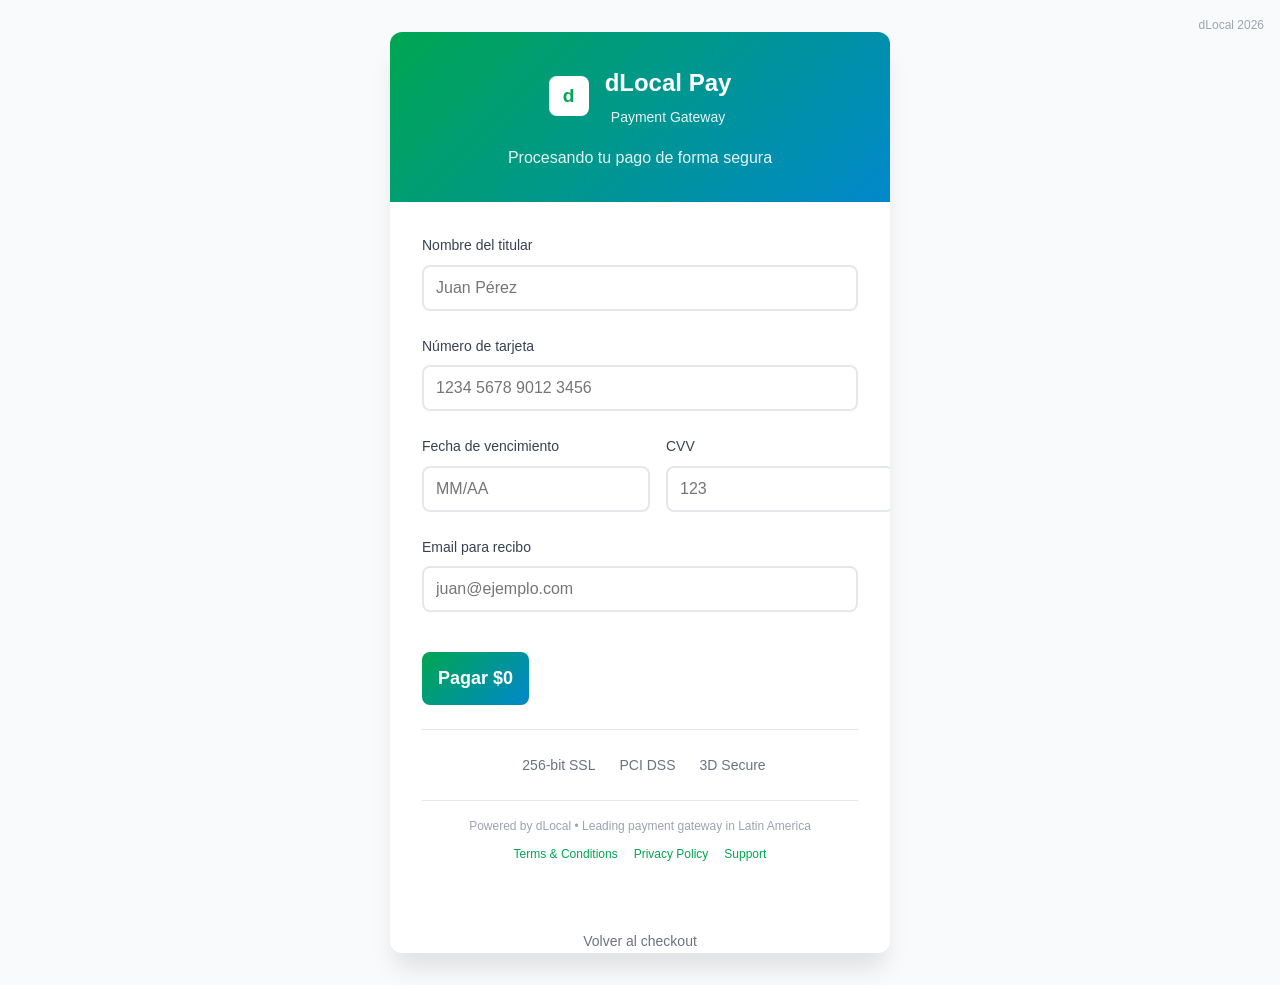
<file: pago.html>
<!DOCTYPE html>
<html lang="es">
<head>
    <meta charset="UTF-8">
    <meta name="viewport" content="width=device-width, initial-scale=1.0">
    <title>Pago - Alpha Fitness</title>
    <meta name="description" content="Procesa tu pago de forma segura. Suplementos fitness Alpha Fitness.">
    <meta name="robots" content="noindex, nofollow">
    <link rel="stylesheet" href="css/styles.css">
    <style>
        .payment-container {
            max-width: 500px;
            margin: 2rem auto;
            background: #ffffff;
            border-radius: 12px;
            box-shadow: 0 20px 25px -5px rgba(0, 0, 0, 0.1);
            overflow: hidden;
        }
        
        .payment-header {
            background: linear-gradient(135deg, #667eea 0%, #764ba2 100%);
            color: white;
            padding: 2rem;
            text-align: center;
        }
        
        .payment-header h2 {
            margin: 0;
            font-size: 1.5rem;
        }
        
        .payment-body {
            padding: 2rem;
        }
        
        .payment-form {
            display: flex;
            flex-direction: column;
            gap: 1rem;
        }
        
        .form-group {
            display: flex;
            flex-direction: column;
        }
        
        .form-group label {
            font-size: 0.875rem;
            color: #374151;
            margin-bottom: 0.5rem;
            font-weight: 500;
        }
        
        .form-group input {
            padding: 0.75rem;
            border: 2px solid #e5e7eb;
            border-radius: 8px;
            font-size: 1rem;
            transition: border-color 0.3s;
        }
        
        .form-group input:focus {
            outline: none;
            border-color: #00a651;
        }
        
        .card-inputs {
            display: grid;
            grid-template-columns: 2fr 1fr 1fr;
            gap: 1rem;
        }
        
        .pay-button {
            background: linear-gradient(135deg, #00a651 0%, #0088cc 100%);
            color: white;
            border: none;
            padding: 1rem;
            border-radius: 8px;
            font-size: 1.125rem;
            font-weight: 600;
            cursor: pointer;
            transition: all 0.3s;
            margin-top: 1rem;
        }
        
        .pay-button:hover {
            transform: translateY(-2px);
            box-shadow: 0 10px 20px -5px rgba(0, 166, 81, 0.4);
        }
        
        .pay-button:disabled {
            opacity: 0.6;
            cursor: not-allowed;
            transform: none;
        }
        
        .loading-spinner {
            display: inline-block;
            width: 16px;
            height: 16px;
            border: 2px solid #ffffff;
            border-radius: 50%;
            border-top-color: transparent;
            animation: spin 1s ease-in-out infinite;
            margin-right: 0.5rem;
        }
        
        @keyframes spin {
            to { transform: rotate(360deg); }
        }
        
        .security-badges {
            display: flex;
            justify-content: center;
            gap: 1rem;
            margin-top: 1.5rem;
            padding-top: 1.5rem;
            border-top: 1px solid #e5e7eb;
        }
        
        .security-badge {
            display: flex;
            align-items: center;
            gap: 0.5rem;
            color: #6b7280;
            font-size: 0.875rem;
        }
        
        .dlocal-footer {
            text-align: center;
            margin-top: 1.5rem;
            padding-top: 1rem;
            border-top: 1px solid #e5e7eb;
        }
        
        .dlocal-footer-text {
            font-size: 0.75rem;
            color: #9ca3af;
            margin-bottom: 0.5rem;
        }
        
        .dlocal-links {
            display: flex;
            justify-content: center;
            gap: 1rem;
            font-size: 0.75rem;
        }
        
        .dlocal-links a {
            color: #00a651;
            text-decoration: none;
        }
        
        .dlocal-links a:hover {
            text-decoration: underline;
        }
        
        .error-container {
            display: none;
            background: #ffffff;
            border: 1px solid #e5e7eb;
            border-radius: 8px;
            padding: 1.5rem;
            margin-top: 1rem;
            box-shadow: 0 4px 6px -1px rgba(0, 0, 0, 0.1);
        }
        
        .error-title {
            color: #dc2626;
            font-weight: 600;
            margin-bottom: 1rem;
            display: flex;
            align-items: center;
            gap: 0.5rem;
            font-size: 1.125rem;
        }
        
        .error-message {
            color: #374151;
            line-height: 1.6;
        }
        
        .error-code {
            background: #fee2e2;
            color: #dc2626;
            padding: 0.25rem 0.5rem;
            border-radius: 4px;
            font-family: monospace;
            font-size: 0.875rem;
            font-weight: 600;
        }
        
        .error-details {
            background: #fef3c7;
            border: 1px solid #fcd34d;
            border-radius: 6px;
            padding: 1rem;
            margin: 1rem 0;
        }
        
        .error-details-title {
            color: #92400e;
            font-weight: 600;
            margin-bottom: 0.5rem;
            font-size: 0.875rem;
        }
        
        .error-details-text {
            color: #78350f;
            font-size: 0.875rem;
            line-height: 1.5;
        }
        
        .error-actions {
            display: grid;
            grid-template-columns: 1fr 1fr;
            gap: 0.75rem;
            margin-top: 1.5rem;
        }
        
        .error-btn {
            padding: 0.75rem 1rem;
            border-radius: 6px;
            font-weight: 500;
            cursor: pointer;
            transition: all 0.3s;
            text-align: center;
            text-decoration: none;
            display: block;
        }
        
        .error-btn-primary {
            background: #00a651;
            color: white;
            border: none;
        }
        
        .error-btn-primary:hover {
            background: #0088cc;
        }
        
        .error-btn-secondary {
            background: #f3f4f6;
            color: #374151;
            border: 1px solid #d1d5db;
        }
        
        .error-btn-secondary:hover {
            background: #e5e7eb;
        }
        
        .dlocal-brand {
            position: absolute;
            top: 1rem;
            right: 1rem;
            font-size: 0.75rem;
            color: #9ca3af;
        }
        
        .back-link {
            text-align: center;
            margin-top: 2rem;
        }
        
        .back-link a {
            color: #6b7280;
            text-decoration: none;
            font-size: 0.875rem;
        }
        
        .back-link a:hover {
            color: #374151;
        }
    </style>
</head>
<body style="background-color: #f9fafb; min-height: 100vh; display: flex; align-items: center; justify-content: center; position: relative;">
    <div class="dlocal-brand">dLocal 2026</div>
    <div class="payment-container">
        <div class="payment-header" style="background: linear-gradient(135deg, #00a651 0%, #0088cc 100%);">
            <div style="display: flex; align-items: center; justify-content: center; gap: 1rem;">
                <div style="width: 40px; height: 40px; background: white; border-radius: 8px; display: flex; align-items: center; justify-content: center; font-weight: bold; color: #00a651; font-size: 1.2rem;">d</div>
                <div>
                    <h2 style="margin: 0; font-size: 1.5rem; font-weight: 600;">dLocal Pay</h2>
                    <p style="margin: 0.25rem 0 0; opacity: 0.9; font-size: 0.875rem;">Payment Gateway</p>
                </div>
            </div>
            <p style="margin: 1rem 0 0; opacity: 0.9;">Procesando tu pago de forma segura</p>
        </div>
        
        <div class="payment-body">
            <form id="payment-form">
                <div class="form-group">
                    <label>Nombre del titular</label>
                    <input type="text" id="card-name" placeholder="Juan Pérez" required>
                </div>
                
                <div class="form-group">
                    <label>Número de tarjeta</label>
                    <input type="text" id="card-number" placeholder="1234 5678 9012 3456" maxlength="19" required>
                </div>
                
                <div class="card-inputs">
                    <div class="form-group">
                        <label>Fecha de vencimiento</label>
                        <input type="text" id="card-expiry" placeholder="MM/AA" maxlength="5" required>
                    </div>
                    
                    <div class="form-group">
                        <label>CVV</label>
                        <input type="text" id="card-cvv" placeholder="123" maxlength="4" required>
                    </div>
                </div>
                
                <div class="form-group">
                    <label>Email para recibo</label>
                    <input type="email" id="email" placeholder="juan@ejemplo.com" required>
                </div>
                
                <button type="submit" class="pay-button" id="pay-button">
                    Pagar $<span id="amount">0</span>
                </button>
            </form>
            
            <div class="error-container" id="error-container">
                <div class="error-title">
                    <span></span>
                    Transacción no completada
                </div>
                <div class="error-message">
                    <p>No se pudo concretar el pago debido a un error temporal en el procesador.</p>
                    <p style="margin-top: 0.5rem;"><strong>Código de error:</strong> <span class="error-code">PAY-502</span></p>
                </div>
                
                <div class="error-details">
                    <div class="error-details-title">¿Qué significa este error?</div>
                    <div class="error-details-text">
                        Este es un error temporal del sistema de procesamiento de pagos. Generalmente se resuelve en pocos minutos. No se ha realizado ningún cargo en tu tarjeta.
                    </div>
                </div>
                
                <div class="error-actions">
                    <button class="error-btn error-btn-primary" onclick="location.reload()">
                        
                        Intentar nuevamente
                    </button>
                    <a href="checkout.html" class="error-btn error-btn-secondary">
                        
                        Volver al checkout
                    </a>
                </div>
            </div>
            
            <div class="security-badges">
                <div class="security-badge">
                    <span></span>
                    <span>256-bit SSL</span>
                </div>
                <div class="security-badge">
                    <span></span>
                    <span>PCI DSS</span>
                </div>
                <div class="security-badge">
                    <span></span>
                    <span>3D Secure</span>
                </div>
            </div>
            
            <div class="dlocal-footer">
                <div class="dlocal-footer-text">
                    Powered by dLocal • Leading payment gateway in Latin America
                </div>
                <div class="dlocal-links">
                    <a href="#">Terms & Conditions</a>
                    <a href="#">Privacy Policy</a>
                    <a href="#">Support</a>
                </div>
            </div>
        </div>
        
        <div class="back-link">
            <a href="checkout.html">Volver al checkout</a>
        </div>
    </div>

    <script>
        function getAmountFromStorage() {
            const savedCart = localStorage.getItem('alpha-fitness-cart');
            if (savedCart) {
                const cart = JSON.parse(savedCart);
                const total = cart.reduce((sum, item) => sum + (item.precio * item.quantity), 0);
                return total;
            }
            return 0;
        }
        
        document.getElementById('amount').textContent = getAmountFromStorage();
        
        document.getElementById('card-number').addEventListener('input', function(e) {
            let value = e.target.value.replace(/\s/g, '');
            let formattedValue = value.match(/.{1,4}/g)?.join(' ') || value;
            e.target.value = formattedValue;
        });
        
        document.getElementById('card-expiry').addEventListener('input', function(e) {
            let value = e.target.value.replace(/\D/g, '');
            if (value.length >= 2) {
                value = value.slice(0, 2) + '/' + value.slice(2, 4);
            }
            e.target.value = value;
        });
        
        document.getElementById('card-cvv').addEventListener('input', function(e) {
            e.target.value = e.target.value.replace(/\D/g, '');
        });
        
        document.getElementById('payment-form').addEventListener('submit', async function(e) {
            e.preventDefault();
            
            const button = document.getElementById('pay-button');
            const errorContainer = document.getElementById('error-container');
            
            button.disabled = true;
            button.innerHTML = '<span class="loading-spinner"></span> Procesando...';
            
            await new Promise(resolve => setTimeout(resolve, 2000)); 
            
            button.innerHTML = '<span class="loading-spinner"></span>Conectando con el banco...';
            await new Promise(resolve => setTimeout(resolve, 1500)); 
            
            button.innerHTML = '<span class="loading-spinner"></span>Procesando transacción...';
            await new Promise(resolve => setTimeout(resolve, 2000)); 
            
            button.disabled = false;
            button.innerHTML = 'Intentar nuevamente';
            button.style.background = '#dc2626';
            
            errorContainer.style.display = 'block';
            
            errorContainer.scrollIntoView({ behavior: 'smooth', block: 'center' });
        });
    </script>
</body>
</html>
</file>
<file: css/styles.css>
/* Alpha Fitness - Estilos */

* {
  margin: 0;
  padding: 0;
  box-sizing: border-box;
}

body {
  font-family: -apple-system, BlinkMacSystemFont, 'Segoe UI', Roboto, sans-serif;
  background-color: #111827;
  color: #ffffff;
  line-height: 1.6;
}

/* ─── UTILIDADES ─── */
.container {
  max-width: 1280px;
  margin: 0 auto;
  padding: 0 1rem;
}

.bg-gray-900 { background-color: #111827; }
.bg-gray-800 { background-color: #1f2937; }
.bg-gray-700 { background-color: #374151; }
.bg-orange-500 { background-color: #f97316; }
.bg-orange-600 { background-color: #ea580c; }
.bg-green-500 { background-color: #10b981; }
.bg-green-600 { background-color: #059669; }
.bg-red-500 { background-color: #ef4444; }
.bg-red-900 { background-color: #7f1d1d; }
.bg-yellow-500 { background-color: #eab308; }
.bg-blue-500 { background-color: #3b82f6; }
.bg-purple-500 { background-color: #a855f7; }

.text-white { color: #ffffff; }
.text-gray-300 { color: #d1d5db; }
.text-gray-400 { color: #9ca3af; }
.text-orange-500 { color: #f97316; }
.text-orange-400 { color: #fb923c; }
.text-green-500 { color: #10b981; }
.text-red-400 { color: #f87171; }
.text-red-500 { color: #ef4444; }

/* ─── HEADER ─── */
.header {
  position: fixed;
  top: 0;
  left: 0;
  right: 0;
  background-color: #111827;
  z-index: 50;
  box-shadow: 0 4px 6px -1px rgba(0, 0, 0, 0.1);
}

.header-content {
  display: flex;
  align-items: center;
  justify-content: space-between;
  height: 64px;
}

.logo {
  font-size: 1.5rem;
  font-weight: bold;
  background: linear-gradient(to right, #f97316, #10b981);
  background-clip: text;
  -webkit-background-clip: text;
  -webkit-text-fill-color: transparent;
  text-decoration: none;
}

.nav-menu {
  display: none;
}

.nav-menu.active {
  display: block;
  position: absolute;
  top: 100%;
  left: 0;
  right: 0;
  background-color: #111827;
  padding: 1rem;
}

.nav-link {
  color: #ffffff;
  text-decoration: none;
  padding: 0.5rem 1rem;
  display: block;
  transition: color 0.3s;
}

.nav-link:hover {
  color: #f97316;
}

.cart-link {
  display: flex;
  align-items: center;
  gap: 0.5rem;
  color: #ffffff;
  text-decoration: none;
  transition: color 0.3s;
}

.cart-link:hover {
  color: #f97316;
}

.cart-count {
  background-color: #f97316;
  color: #ffffff;
  font-size: 0.75rem;
  width: 20px;
  height: 20px;
  border-radius: 50%;
  display: none;
  align-items: center;
  justify-content: center;
}

.menu-toggle {
  background: none;
  border: none;
  color: #ffffff;
  font-size: 1.5rem;
  cursor: pointer;
}

/* ─── HERO ─── */
.hero {
  position: relative;
  height: 100vh;
  display: flex;
  align-items: center;
  justify-content: center;
  overflow: hidden;
  background-size: cover;
  background-position: center;
}

.hero-bg {
  position: absolute;
  top: 0;
  left: 0;
  right: 0;
  bottom: 0;
  background-image: url('imagenes-suplementos/banner.png');
  background-size: cover;
  background-position: center;
}

.hero-overlay {
  position: absolute;
  top: 0;
  left: 0;
  right: 0;
  bottom: 0;
  background-color: rgba(0, 0, 0, 0.6);
}

.hero-content {
  position: relative;
  text-align: center;
  padding: 0 1rem;
}

.hero-title {
  font-size: 3rem;
  font-weight: bold;
  margin-bottom: 1.5rem;
}

.hero-title span {
  background: linear-gradient(to right, #f97316, #10b981);
  background-clip: text;
  -webkit-background-clip: text;
  -webkit-text-fill-color: transparent;
}

.hero-subtitle {
  font-size: 1.25rem;
  color: #e5e7eb;
  margin-bottom: 2rem;
  max-width: 48rem;
  margin-left: auto;
  margin-right: auto;
}

.btn-primary {
  display: inline-block;
  background-color: #f97316;
  color: #ffffff;
  padding: 1rem 2rem;
  border-radius: 0.5rem;
  text-decoration: none;
  font-weight: 600;
  transition: all 0.3s;
  text-align: center;
  width: 100%;
}

.btn-primary:hover {
  background-color: #ea580c;
  transform: scale(1.05);
}

/* ─── SECCIONES ─── */
.section {
  padding: 4rem 0;
}

.section-title {
  font-size: 2.5rem;
  font-weight: bold;
  text-align: center;
  margin-bottom: 3rem;
}

/* ─── CARRUSEL DE PROMOS ─── */
.carousel {
  position: relative;
  width: 100%;
  height: 24rem;
  background-color: #1f2937;
  border-radius: 0.5rem;
  overflow: hidden;
}

.carousel-container {
  display: flex;
  transition: transform 0.5s ease-in-out;
  height: 100%;
}

.carousel-slide {
  min-width: 100%;
  height: 100%;
  position: relative;
}

.carousel-slide img {
  width: 100%;
  height: 100%;
  object-fit: cover;
}

.carousel-overlay {
  position: absolute;
  top: 0;
  left: 0;
  right: 0;
  bottom: 0;
  background-color: rgba(0, 0, 0, 0.5);
  display: flex;
  align-items: center;
  justify-content: center;
  text-align: center;
  padding: 1rem;
}

.carousel-title {
  font-size: 1.875rem;
  font-weight: bold;
  color: #ffffff;
  margin-bottom: 1rem;
}

.carousel-description {
  font-size: 1.125rem;
  color: #ffffff;
}

.carousel-nav {
  position: absolute;
  top: 50%;
  transform: translateY(-50%);
  background-color: rgba(0, 0, 0, 0.5);
  color: #ffffff;
  border: none;
  padding: 0.5rem;
  border-radius: 50%;
  cursor: pointer;
  transition: background-color 0.3s;
}

.carousel-nav:hover {
  background-color: rgba(0, 0, 0, 0.75);
}

.carousel-prev {
  left: 1rem;
}

.carousel-next {
  right: 1rem;
}

.carousel-dots {
  display: none;
}

.carousel-dot {
  width: 12px;
  height: 12px;
  border-radius: 50%;
  background-color: rgba(255, 255, 255, 0.5);
  border: none;
  cursor: pointer;
  transition: all 0.3s;
}

.carousel-dot.active {
  background-color: #f97316;
  width: 32px;
}

/* ─── GRID DE PRODUCTOS ─── */
.products-grid {
  display: grid;
  grid-template-columns: repeat(auto-fit, minmax(280px, 1fr));
  gap: 1.5rem;
  margin-bottom: 3rem;
}

.product-card {
  background-color: #1f2937;
  border-radius: 0.5rem;
  overflow: hidden;
  transition: all 0.3s;
  cursor: pointer;
}

.product-card:hover {
  transform: scale(1.05);
  box-shadow: 0 20px 25px -5px rgba(0, 0, 0, 0.1);
}

.product-card.clickable {
  cursor: pointer;
}

.product-card.clickable:hover {
  transform: scale(1.05);
  box-shadow: 0 20px 25px -5px rgba(0, 0, 0, 0.1);
}

.product-image {
  position: relative;
  height: 16rem;
  overflow: hidden;
}

.product-image img {
  width: 100%;
  height: 100%;
  object-fit: cover;
}

.product-details {
  padding: 1.5rem;
  display: flex;
  flex-direction: column;
  height: 100%;
}

.product-category {
  color: #f97316;
  font-size: 0.875rem;
  font-weight: 600;
  margin-bottom: 0.5rem;
}

.product-name {
  font-size: 1.125rem;
  font-weight: 700;
  color: #e5e7eb;
  margin-bottom: 0.5rem;
  min-height: 3rem; /* Asegura espacio consistente para 2 líneas de texto */
  text-decoration: none;
  display: block;
}

.product-name:hover {
  color: #f97316;
}

.product-description {
  color: #9ca3af;
  font-size: 0.875rem;
  margin-bottom: 1rem;
  display: -webkit-box;
  line-clamp: 2;
  -webkit-line-clamp: 2;
  -webkit-box-orient: vertical;
  overflow: hidden;
  min-height: 2.5rem; /* Asegura espacio consistente para 2 líneas de texto */
}

.product-price-section {
  margin-bottom: 1rem;
}

.product-button-section {
  display: flex;
  justify-content: center;
  margin-top: auto;
}

.product-price {
  font-size: 1.5rem;
  font-weight: bold;
  color: #ffffff;
}

.btn-add-cart {
  background-color: #f97316;
  color: #ffffff;
  border: none;
  padding: 0.5rem 1rem;
  border-radius: 0.5rem;
  cursor: pointer;
  display: flex;
  align-items: center;
  justify-content: center;
  gap: 0.5rem;
  font-weight: 500;
  transition: background-color 0.3s;
  width: 100%;
}

.btn-add-cart:hover {
  background-color: #ea580c;
}

/* ─── FILTROS DE PRODUCTOS ─── */
.filter-btn {
  padding: 0.5rem 1.5rem;
  border-radius: 9999px;
  font-weight: 500;
  transition: all 0.3s;
  border: none;
  cursor: pointer;
}

.filter-btn.active {
  background-color: #f97316;
  color: #ffffff;
}

.filter-btn:not(.active) {
  background-color: #374151;
  color: #d1d5db;
}

.filter-btn:not(.active):hover {
  background-color: #4b5563;
}

/* ─── DETALLE DE PRODUCTO ─── */
.product-detail-container {
  display: grid;
  grid-template-columns: 1fr 1fr;
  gap: 3rem;
  margin-bottom: 2rem;
}

.product-gallery {
  position: relative;
  height: 37rem;
  border-radius: 0.5rem;
  overflow: visible;
}

.gallery-main {
  width: 100%;
  height: 32rem;
  border-radius: 0.5rem;
  overflow: visible;
  margin-bottom: 0.75rem;
}

.gallery-main img {
  width: 100%;
  height: 100%;
  object-fit: scale-down;
}

.gallery-thumbnails {
  display: flex;
  gap: 0.75rem;
  overflow-x: auto;
  padding: 0.5rem 0;
  overflow: visible;
}

.gallery-thumbnails::-webkit-scrollbar {
  height: 4px;
}

.gallery-thumbnails::-webkit-scrollbar-track {
  background: #374151;
  border-radius: 2px;
}

.gallery-thumbnails::-webkit-scrollbar-thumb {
  background: #6b7280;
  border-radius: 2px;
}

.thumbnail {
  width: 6rem;
  height: 6rem;
  border-radius: 0.25rem;
  cursor: pointer;
  border: 2px solid transparent;
  transition: all 0.3s;
  flex-shrink: 0;
  background-color: #1f2937;
  display: flex;
  align-items: center;
  justify-content: center;
  overflow: visible;
  padding: 0.25rem;
}

.thumbnail img {
  max-width: 100%;
  max-height: 100%;
  width: auto;
  height: auto;
  object-fit: contain;
}

.thumbnail:hover {
  border-color: #f97316;
}

.thumbnail.active {
  border-color: #f97316;
}

.product-detail-info {
  display: flex;
  flex-direction: column;
  justify-content: space-between;
}

.product-detail-name {
  font-size: 2rem;
  font-weight: bold;
  color: #ffffff;
  margin: 1rem 0;
}

.product-detail-description {
  color: #d1d5db;
  font-size: 1.125rem;
  line-height: 1.6;
  margin: 1rem 0;
}

.product-detail-price {
  font-size: 2.5rem;
  font-weight: bold;
  color: #ffffff;
  margin: 1rem 0;
}

.btn-large {
  padding: 1rem 2rem;
  font-size: 1.125rem;
}

.btn-mercado-libre {
  display: inline-block;
  background-color: #FFD700;
  color: #000;
  text-decoration: none;
  border-radius: 0.375rem;
  font-weight: 500;
  transition: all 0.3s;
  text-align: center;
  margin-top: 1rem;
}

.btn-mercado-libre:hover {
  background-color: #FFC700;
  transform: translateY(-1px);
}

.btn-buy-now {
  display: inline-block;
  background-color: #10b981;
  color: #ffffff;
  border: none;
  border-radius: 0.375rem;
  font-weight: 500;
  transition: all 0.3s;
  text-align: center;
  margin-top: 1rem;
  cursor: pointer;
}

.btn-buy-now:hover {
  background-color: #059669;
  transform: translateY(-1px);
}

.action-buttons {
  display: flex;
  gap: 1rem;
  margin-top: 1rem;
}

.action-buttons .btn-buy-now,
.action-buttons .btn-mercado-libre {
  flex: 1;
  margin-top: 0;
}

.related-products {
  margin-top: 2rem;
}

@media (max-width: 768px) {
  .product-detail-container {
    grid-template-columns: 1fr;
    gap: 2rem;
  }
  
  .gallery-main {
    height: 18rem;
  }
  
  .thumbnail {
    width: 4rem;
    height: 4rem;
  }
}

/* ─── CARRITO ─── */
.cart-container {
  display: grid;
  grid-template-columns: 1fr 300px;
  gap: 2rem;
}

@media (max-width: 1024px) {
  .cart-container {
    grid-template-columns: 1fr;
  }
  
  .order-summary {
    position: static !important;
  }
}

/* ─── CHECKOUT ─── */
.checkout-container {
  display: grid;
  grid-template-columns: 1fr 400px;
  gap: 2rem;
}

.form-section {
  background-color: #1f2937;
  border-radius: 0.5rem;
  padding: 2rem;
  margin-bottom: 1.5rem;
}

.form-section-title {
  font-size: 1.25rem;
  font-weight: bold;
  color: #ffffff;
  margin-bottom: 1.5rem;
}

.form-grid {
  display: grid;
  grid-template-columns: 1fr 1fr;
  gap: 1rem;
}

@media (max-width: 768px) {
  .checkout-container {
    grid-template-columns: 1fr;
  }
  
  .form-grid {
    grid-template-columns: 1fr;
  }
  
  .order-summary {
    position: static !important;
  }
}

/* ─── CONTACTO ─── */
.contact-container {
  display: grid;
  grid-template-columns: 1fr 1fr;
  gap: 3rem;
}

.contact-section-title {
  font-size: 1.5rem;
  font-weight: bold;
  color: #ffffff;
  margin-bottom: 1.5rem;
}

.contact-items {
  display: grid;
  gap: 1.5rem;
}

.contact-extra {
  display: grid;
  gap: 2rem;
}

.map-section {
  background-color: #1f2937;
  border-radius: 0.5rem;
  padding: 2rem;
}

.info-section {
  background-color: #1f2937;
  border-radius: 0.5rem;
  padding: 2rem;
}

.info-items {
  display: grid;
  gap: 1rem;
}

.info-item {
  display: flex;
  align-items: flex-start;
  gap: 0.75rem;
  color: #d1d5db;
}

.whatsapp-section {
  background-color: #10b981;
  border-radius: 0.5rem;
  padding: 2rem;
  text-align: center;
}

@media (max-width: 1024px) {
  .contact-container {
    grid-template-columns: 1fr;
    gap: 2rem;
  }
}

/* ─── SEGUIMIENTO ─── */
.tracking-form {
  max-width: 32rem;
  margin: 0 auto 3rem;
}

.tracking-form form {
  display: flex;
  gap: 0.75rem;
}

.tracking-card {
  background-color: #1f2937;
  border-radius: 0.5rem;
  padding: 2rem;
  max-width: 48rem;
  margin: 0 auto;
}

@media (max-width: 640px) {
  .tracking-form form {
    flex-direction: column;
  }
  
  .tracking-card {
    padding: 1.5rem;
  }
}

/* ─── TESTIMONIOS ─── */
.testimonials-container {
  max-width: 32rem;
  margin: 0 auto;
  text-align: center;
}

.testimonial-card {
  background-color: #1f2937;
  border-radius: 0.5rem;
  padding: 2rem;
}

.testimonial-avatar {
  width: 5rem;
  height: 5rem;
  border-radius: 50%;
  margin: 0 auto 1rem;
  object-fit: cover;
}

.testimonial-name {
  font-size: 1.25rem;
  font-weight: 600;
  color: #ffffff;
  margin-bottom: 0.5rem;
}

.testimonial-rating {
  display: flex;
  justify-content: center;
  gap: 0.25rem;
  margin-bottom: 1rem;
}

.star {
  color: #f97316;
}

.testimonial-comment {
  color: #d1d5db;
  font-style: italic;
  font-size: 1.125rem;
}

.testimonial-nav {
  position: absolute;
  top: 50%;
  transform: translateY(-50%);
  background-color: #f97316;
  color: #ffffff;
  border: none;
  width: 2.5rem;
  height: 2.5rem;
  border-radius: 50%;
  cursor: pointer;
  display: flex;
  align-items: center;
  justify-content: center;
  transition: all 0.3s;
}

.testimonial-nav:hover {
  background-color: #ea580c;
}

.testimonial-prev {
  left: -3rem;
}

.testimonial-next {
  right: -3rem;
}

/* ─── FOOTER ─── */
.footer {
  background-color: #111827;
  color: #ffffff;
  padding: 3rem 0 1rem;
}

.footer-content {
  display: grid;
  grid-template-columns: repeat(auto-fit, minmax(250px, 1fr));
  gap: 2rem;
  margin-bottom: 2rem;
}

.footer-section h3 {
  font-size: 1.25rem;
  font-weight: 600;
  margin-bottom: 1rem;
}

.footer-logo {
  font-size: 1.5rem;
  font-weight: bold;
  background: linear-gradient(to right, #f97316, #10b981);
  background-clip: text;
  -webkit-background-clip: text;
  -webkit-text-fill-color: transparent;
  margin-bottom: 1rem;
}

.footer-links {
  list-style: none;
}

.footer-links li {
  margin-bottom: 0.5rem;
}

.footer-links a {
  color: #9ca3af;
  text-decoration: none;
  transition: color 0.3s;
}

.footer-links a:hover {
  color: #f97316;
}

.footer-bottom {
  border-top: 1px solid #374151;
  padding-top: 1rem;
  display: flex;
  flex-direction: column;
  align-items: center;
  gap: 1rem;
}

.social-links {
  display: flex;
  gap: 1.5rem;
}

.social-links a {
  color: #9ca3af;
  text-decoration: none;
  transition: color 0.3s;
}

.social-links a:hover {
  color: #f97316;
}

/* ─── WHATSAPP FLOTANTE ─── */
.whatsapp-float {
  position: fixed;
  bottom: 1.5rem;
  right: 1.5rem;
  background-color: #10b981;
  color: #ffffff;
  width: 3rem;
  height: 3rem;
  border-radius: 50%;
  display: flex;
  align-items: center;
  justify-content: center;
  text-decoration: none;
  box-shadow: 0 10px 15px -3px rgba(0, 0, 0, 0.1);
  z-index: 50;
  transition: all 0.3s;
  animation: pulse 2s infinite;
}

.whatsapp-float:hover {
  background-color: #059669;
  transform: scale(1.1);
}

.whatsapp-icon {
  width: 1.8rem;
  height: 1.8rem;
  object-fit: contain;
}

@keyframes pulse {
  0%, 100% {
    opacity: 1;
  }
  50% {
    opacity: 0.8;
  }
}

/* ─── NOTIFICACIONES ─── */
.notification {
  position: fixed;
  top: 5rem;
  right: 1rem;
  background-color: #10b981;
  color: #ffffff;
  padding: 1rem 1.5rem;
  border-radius: 0.5rem;
  box-shadow: 0 10px 15px -3px rgba(0, 0, 0, 0.1);
  z-index: 100;
  animation: slideIn 0.3s ease-out;
}

@keyframes slideIn {
  from {
    transform: translateX(100%);
    opacity: 0;
  }
  to {
    transform: translateX(0);
    opacity: 1;
  }
}

/* ─── RESPONSIVE ─── */
@media (min-width: 768px) {
  .nav-menu {
    display: flex;
    position: static;
    background-color: transparent;
    padding: 0;
  }
  
  .nav-link {
    padding: 0;
    margin-left: 2rem;
  }
  
  .menu-toggle {
    display: none;
  }
  
  .hero-title {
    font-size: 4rem;
  }
  
  .hero-subtitle {
    font-size: 1.5rem;
  }
  
  .products-grid {
    grid-template-columns: repeat(2, 1fr);
  }
}

@media (min-width: 1024px) {
  .products-grid {
    grid-template-columns: repeat(4, 1fr);
  }
  
  .footer-content {
    grid-template-columns: 2fr 1fr 1fr;
  }
  
  .footer-bottom {
    flex-direction: row;
    justify-content: center;
  }
}

/* ─── FILTROS ─── */
.filter-buttons-container {
  display: flex;
  flex-wrap: wrap;
  justify-content: center;
  gap: 0.5rem;
  margin-bottom: 3rem;
}

.results-container {
  text-align: center;
  margin-top: 2rem;
}

.no-products-message {
  grid-column: 1 / -1;
  text-align: center;
  padding: 4rem 0;
}

/* ─── PÁGINAS ESPECÍFICAS ─── */
.page-header {
  padding-top: 6.9rem;
  padding-bottom: 1.5rem;
  text-align: center;
}

.page-title {
  font-size: 2.5rem;
  font-weight: bold;
  margin-bottom: 1rem;
}

.breadcrumb {
  color: #9ca3af;
  margin-bottom: 2rem;
}

.breadcrumb a {
  color: #9ca3af;
  text-decoration: none;
  transition: color 0.3s;
}

.breadcrumb a:hover {
  color: #f97316;
}

/* ─── CARRITO ─── */
.cart-item {
  background-color: #1f2937;
  border-radius: 0.5rem;
  padding: 1.5rem;
  margin-bottom: 1rem;
  display: flex;
  align-items: center;
  gap: 1rem;
}

.cart-item-image {
  width: 6rem;
  height: 6rem;
  object-fit: cover;
  border-radius: 0.5rem;
  flex-shrink: 0;
}

.cart-item-details {
  flex-grow: 1;
}

.cart-item-quantity {
  display: flex;
  align-items: center;
  gap: 0.5rem;
}

.quantity-btn {
  background-color: #374151;
  color: #ffffff;
  border: none;
  width: 2rem;
  height: 2rem;
  border-radius: 50%;
  cursor: pointer;
  display: flex;
  align-items: center;
  justify-content: center;
  transition: background-color 0.3s;
}

.quantity-btn:hover {
  background-color: #4b5563;
}

.cart-item-subtotal {
  text-align: right;
}

.remove-btn {
  background: none;
  border: none;
  cursor: pointer;
  font-size: 1.25rem;
  margin-top: 0.5rem;
}

.order-summary {
  background-color: #1f2937;
  border-radius: 0.5rem;
  padding: 1.5rem;
  position: static;
  height: fit-content;
}

/* ─── FORMULARIOS ─── */
.form-group {
  margin-bottom: 1.5rem;
}

.form-label {
  display: block;
  color: #d1d5db;
  margin-bottom: 0.5rem;
}

.form-input {
  width: 100%;
  padding: 0.75rem 1rem;
  background-color: #374151;
  color: #ffffff;
  border: none;
  border-radius: 0.5rem;
  font-size: 1rem;
}

.form-input:focus {
  outline: none;
  box-shadow: 0 0 0 2px #f97316;
}

.form-select {
  width: 100%;
  padding: 0.75rem 1rem;
  background-color: #374151;
  color: #ffffff;
  border: none;
  border-radius: 0.5rem;
  font-size: 1rem;
}

.radio-group {
  display: flex;
  flex-direction: column;
  gap: 0.75rem;
}

.radio-label {
  display: flex;
  align-items: center;
  gap: 0.75rem;
  cursor: pointer;
}

.radio-input {
  width: 1rem;
  height: 1rem;
  accent-color: #f97316;
}

/* ─── ERROR DE PAGO ─── */
.error-message {
  background-color: #7f1d1d;
  border: 1px solid #991b1b;
  border-radius: 0.5rem;
  padding: 1rem;
  margin-bottom: 1.5rem;
}

.error-title {
  color: #f87171;
  font-weight: 600;
  margin-bottom: 0.25rem;
}

.error-description {
  color: #fca5a5;
  font-size: 0.875rem;
}

/* ─── SEGUIMIENTO ─── */
.progress-bar {
  position: relative;
  margin: 2rem 0;
}

.progress-line {
  position: absolute;
  top: 2rem;
  left: 0;
  right: 0;
  height: 0.25rem;
  background-color: #374151;
}

.progress-fill {
  position: absolute;
  top: 0;
  left: 0;
  height: 100%;
  background-color: #f97316;
  width: 50%;
}

.progress-steps {
  display: flex;
  justify-content: space-between;
  position: relative;
}

.progress-step {
  display: flex;
  flex-direction: column;
  align-items: center;
  text-align: center;
}

.progress-icon {
  width: 4rem;
  height: 4rem;
  border-radius: 50%;
  display: flex;
  align-items: center;
  justify-content: center;
  margin-bottom: 0.75rem;
  position: relative;
  z-index: 1;
}

.progress-step.completed .progress-icon {
  background-color: #10b981;
  color: #ffffff;
}

.progress-step.active .progress-icon {
  background-color: #f97316;
  color: #ffffff;
  animation: pulse 2s infinite;
}

.progress-step.pending .progress-icon {
  background-color: #374151;
  color: #9ca3af;
}

.progress-label {
  font-size: 0.875rem;
  font-weight: 500;
}

.progress-step.completed .progress-label {
  color: #ffffff;
}

.progress-step.active .progress-label {
  color: #ffffff;
}

.progress-step.pending .progress-label {
  color: #9ca3af;
}

/* ─── CONTACTO ─── */
.contact-info {
  display: grid;
  gap: 1.5rem;
}

.contact-item {
  display: flex;
  align-items: flex-start;
  gap: 1rem;
}

.contact-icon {
  width: 3rem;
  height: 3rem;
  border-radius: 0.5rem;
  display: flex;
  align-items: center;
  justify-content: center;
  flex-shrink: 0;
}

.contact-details h3 {
  font-weight: 600;
  margin-bottom: 0.25rem;
}

.contact-details p {
  color: #9ca3af;
  font-size: 0.875rem;
}

.contact-link {
  color: #f97316;
  text-decoration: none;
  transition: color 0.3s;
}

.contact-link:hover {
  color: #ea580c;
}

.map-container {
  position: relative;
  height: 16rem;
  background-color: #374151;
  border-radius: 0.5rem;
  overflow: hidden;
}

.map-container img {
  width: 100%;
  height: 100%;
  object-fit: cover;
}

.map-overlay {
  position: absolute;
  top: 0;
  left: 0;
  right: 0;
  bottom: 0;
  background-color: rgba(0, 0, 0, 0.3);
  display: flex;
  align-items: center;
  justify-content: center;
  text-align: center;
  color: #ffffff;
}
</file>
